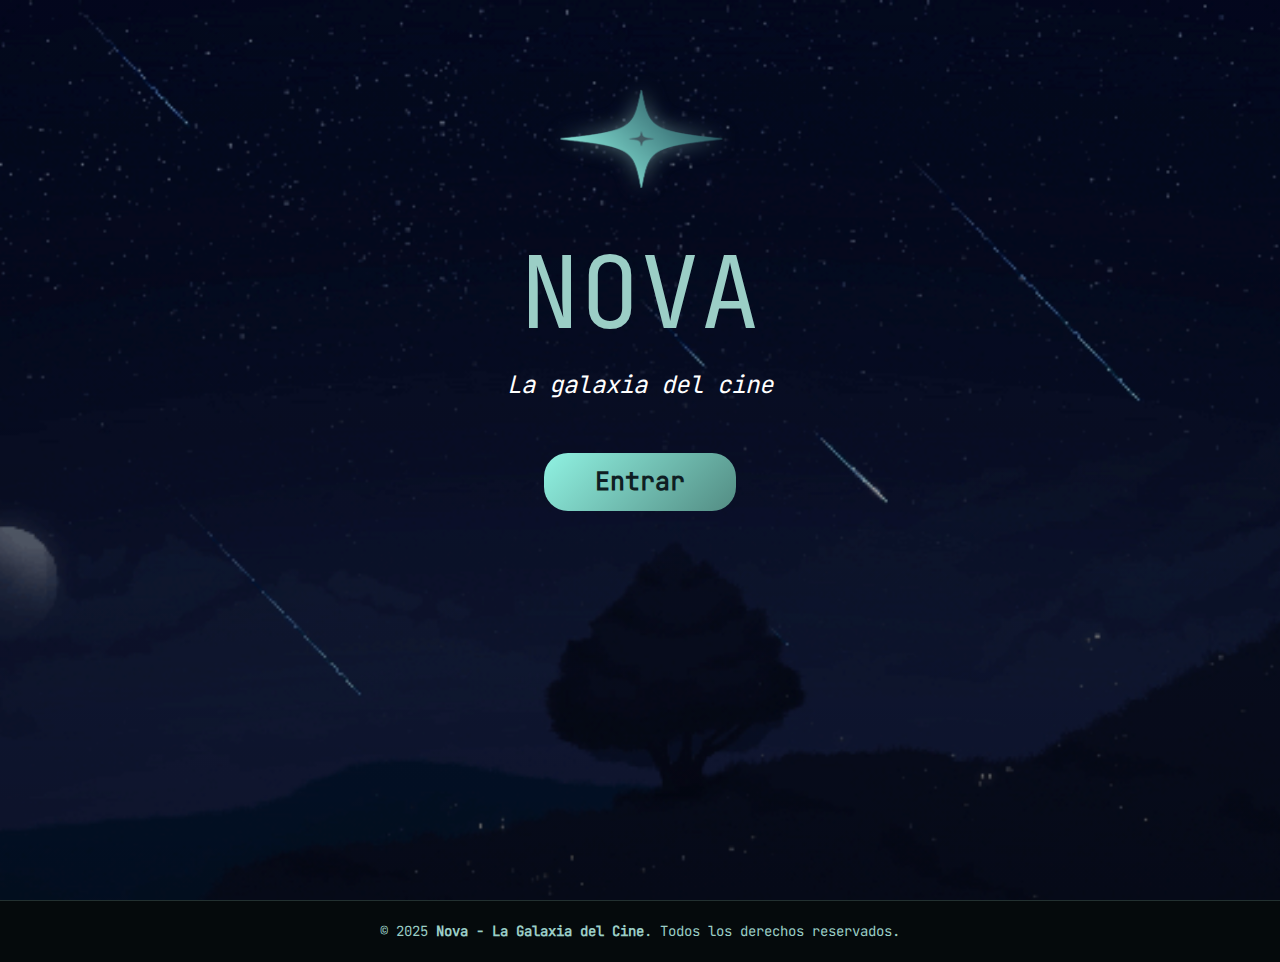
<file: proyecto/index.html>
<!doctype html>
<html lang="es">
  <head>
    <title>Nova</title>
    <meta charset="utf-8">
    <link rel="icon" href="imagenes/favicon.png" type="image/png">    
    <link href="css/index.css" rel="stylesheet">
  </head>  
<body>
  <section class="bannerweb">
    <div class="centrado">
        <div class="texto-centrado bajar2 titulo-nova">
          <img src="imagenes/favicon.png" alt="logo" class="logo-nova">
            <h1 class="titulo-nova color-verde-claro">NOVA</h1>
            <p><i>La galaxia del cine</i></p>
        </div>   
        <div class="texto-centrado bajar2 w-100">
            <a href="login.html" class="verde-degradado botones btn-ancho">Entrar</a>
        </div>     
    </div>
  </section>
    <footer class="footer-derechos">
    <p>
        © 2025 <strong>Nova - La Galaxia del Cine</strong>. Todos los derechos reservados.
    </p>
</footer>      
</body>
</html>
</file>
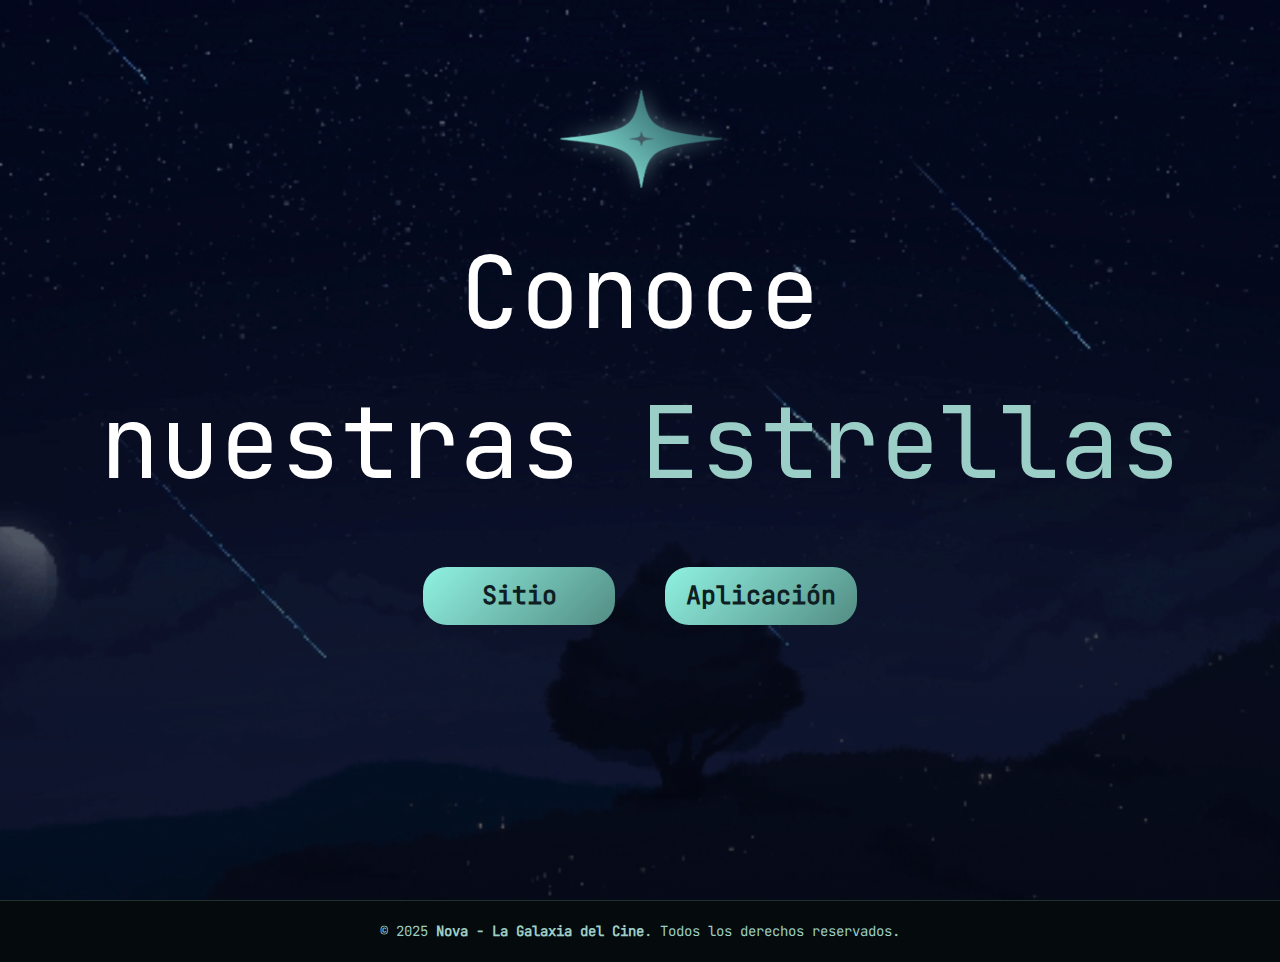
<file: proyecto/landing.html>
<!doctype html>
<html lang="es">
  <head>
    <title>Nova</title>
    <meta charset="utf-8">
    <link href="imagenes/favicon.png" rel="icon">      
    <link href="css/index.css" rel="stylesheet">    
  </head>  

<body>
    <section class="bannerweb">
        <div class="centrado">
            <div class="texto-centrado bajar2 titulo-nova">
                <img src="imagenes/favicon.png" alt="logo" class="logo-nova">
                <h1>Conoce <br>nuestras <span class="titulo-nova color-verde-claro">Estrellas</span></h1>
            </div>
            <div class="texto-centrado bajar2 w-100">
                <a href="homepage.html" class="verde-degradado botones btn-ancho">Sitio</a>          
                <a href="tour.html" class="verde-degradado botones btn-ancho">Aplicación</a>          
            </div>
        </div>     
    </section>
    <footer class="footer-derechos">
        <p>
            © 2025 <strong>Nova - La Galaxia del Cine</strong>. Todos los derechos reservados.
        </p>
    </footer>    
</body>
</html>
</file>
<file: proyecto/css/index.css>
body{
    overflow-x: hidden;
    background: linear-gradient(to bottom, #0F1E23,#0A1316);
    background-repeat: no-repeat;
    background-attachment: fixed;
    background-size: cover;
    font-family: 'MiFuente', sans-serif;
    font-size: 16px;
    line-height: 1.5;
    color: #333;
    background-color: #f5f5f5;
    margin: 0;
    padding: 0;
}
body, p, h1, h2, h3, h4, h5, h6, span, a, label, button {
    font-family: 'MiFuente', sans-serif !important;
}


*{
    padding: 0px;
    margin:0px;
}
.p-50{
    padding: 50px 50px;
}
.px-50{
    padding: 0px 50px;
}
.row {
    display: flex;
    justify-content: center;
    align-items: center;
    gap: 1rem;
    padding: 2rem;
}
.zoom-hover {
  transition: transform 0.3s ease;
  cursor: pointer;
}

.zoom-hover:hover {
  transform: scale(1.1);
}
.bg-galaxy-banner {
    background-image:
    linear-gradient(rgba(0,0,0,0.75), rgba(0,0,0,0.75)),
    url("../imagenes/galaxy_banner.jpg");
    background-position: center;    
    background-size: cover;
    background-repeat: no-repeat;
    height: 400px;
}

[class^="col-"] {
    padding: 1rem;
    box-sizing: border-box;
}
.col-1  { flex: 0 0 8.333%;  max-width: 8.333%; }
.col-2  { flex: 0 0 16.666%; max-width: 16.666%; }
.col-3  { flex: 0 0 25%;     max-width: 25%; }
.col-4  { flex: 0 0 33.333%; max-width: 33.333%; }
.col-5  { flex: 0 0 41.666%; max-width: 41.666%; }
.col-6  { flex: 0 0 50%;     max-width: 50%; }
.col-7  { flex: 0 0 58.333%; max-width: 58.333%; }
.col-8  { flex: 0 0 66.666%; max-width: 66.666%; }
.col-9  { flex: 0 0 75%;     max-width: 75%; }
.col-10 { flex: 0 0 83.333%; max-width: 83.333%; }
.col-11 { flex: 0 0 91.666%; max-width: 91.666%; }
.col-12 { flex: 0 0 100%;    max-width: 100%; }
.img-rounded {
  border-radius: 20px;
}

.bannerweb{
   background-image:
    linear-gradient(rgba(0,0,0,0.2), rgba(0,0,0,0.5)),
    url("../imagenes/starfall-gif.gif");
    background-position: center;    
    background-size: cover;
    background-repeat: no-repeat;
    height: 100vh;
}

.footer{
    margin: -50px;
}


.texto-centrado{
    text-align: center;
}
.centrado{
  display: flex;
  justify-content: center; 
  align-items: center;  
  flex-direction: column;
}

.bajar1{
    padding-top: 150px;
}
.bajar2{
    padding-top: 50px;
}

h1{
    color:#fff;    
    font-size: 100px;
}
h2{
    color:#fff;
    font-size: 60px;
}
h3{
    color:#fff;
    font-size: 30px; 
}

.titulo-equilibrado {
    font-size: 42px !important; 
    color: #fff;
    margin-bottom: 20px;
}

.titulo-equilibrado-grande {
    font-size: 70px !important; 
}

.texto-equilibrado {
    font-size: 16px !important; 
    line-height: 1.6;
    color: #fff;
    margin-bottom: 15px;
}

.titulo-nova,
h1, h2, h3, h4, h5, h6{
  font-family: 'MiFuente', sans-serif;
  font-weight: normal;
}
.tipo-verdana{
    font-family: Verdana, Geneva, Tahoma, sans-serif !important;
    color:#fff;
    font-size: 10px !important;
}

.color1{
    color:#fff;
}


p{
    font-size: 24px;
    color: #fff;
}

.botones {
    cursor: pointer;
    color: #0F1E23;
    font-size: 25px;
    font-weight: bold;
    padding: 10px 0px;
    text-decoration: none;
    transition: all linear 0.2s;
    border-radius: 24px;
}
.btn-ancho{
    display: inline-block;
    width: 15%;
    margin: 0 20px;
}
.btn-ancho2{
    display: inline-block;
    width: 50%;
}
.color-verde-claro{
    color: #9BCEC6;
}

.glass {
  background: rgba(33, 77, 88, 0.2); 
  border-radius: 20px;
  border: 1px solid rgba(255, 255, 255, 0.2);
  backdrop-filter: blur(12px);
  -webkit-backdrop-filter: blur(12px);
  box-shadow: 0 8px 32px rgba(0, 0, 0, 0.2);
  color: #0F1E23;
  padding: 2rem 3rem;
  text-align: center;
}
.color-targeta-peli {
    color: #dee6e9;
}

.form-control{
    background-color: transparent;
    border: 2px solid #fff;
    color: #fff;
    width: 100%;
    border-radius: 3px;
    padding: 8px;
    font-size: 18px;    
}

.error{
    border-color: red;
}
label{
    font-size: 24px;   
    color: white;
    float: left;
    margin:10px 0;
    text-align: left;
    width: 100%;
}

.verde-degradado{
    background: linear-gradient(135deg, #90F2E2, #538C83);
    color: #0F1E23;
}

@font-face {
  font-family: 'MiFuente';
  src: url('../fonts/JetBrainsMono-Regular.ttf') format('truetype');
  font-weight: normal;
  font-style: normal;
}


.logo-nova {
    width: 200px; 
    height: 180px;
    margin-bottom: -20px;  
    filter: drop-shadow(0 0 10px rgba(155, 206, 198, 0.5));  
    animation: float 3s ease-in-out infinite;  
}

.w-100{
    width: 100%;
}

nav {
    display: flex;
    justify-content: space-between;
    align-items: center;
    background-color: #0F1E23;
    padding: 1rem 2rem; /* Aumentado el padding */
    box-shadow: 0 2px 8px rgba(0, 0, 0, 0.3);
    position: relative;
    z-index: 10;
}

.logo-container {
    display: flex;
    align-items: center;
    gap: 1rem;
}

.logo-container img {
    width: 50px; 
    height: 50px;
    object-fit: contain;
    filter: drop-shadow(0 0 5px rgba(155, 206, 198, 0.3));
}

.company-name {
    color: white;
    font-size: 1.5rem;
    font-weight: bold;
    text-decoration: none;
    transition: color 0.3s;
}

.company-name:hover {
    color: #9BCEC6;
}

.nav-links {
    list-style: none;
    display: flex;
    gap: 2rem; 
    margin: 0;
    padding: 0;
}

.nav-links a {
    color: white;
    text-decoration: none;
    font-size: 16px; 
    font-weight: 500;
    transition: color 0.3s;
    padding: 8px 12px;
}

.nav-links a:hover {
    color: #9BCEC6;
}


.footer-principal {
    background: linear-gradient(135deg, #0F1E23, #0A1316);
    padding: 40px 20px;
    border-top: 3px solid #9BCEC6;
}

.footer-container {
    max-width: 1200px;
    margin: 0 auto;
    display: grid;
    grid-template-columns: 1fr 1fr;
    gap: 40px;
}

.footer-columna {
    padding: 20px;
}

.footer-titulo {
    color: #9BCEC6;
    font-size: 22px;
    margin-bottom: 20px;
    font-weight: bold;
    border-bottom: 2px solid rgba(155, 206, 198, 0.3);
    padding-bottom: 10px;
}

.footer-item {
    color: #ffffff;
    font-size: 16px;
    margin-bottom: 12px;
    display: flex;
    align-items: center;
    gap: 12px;
}

.footer-item i {
    color: #9BCEC6;
    font-size: 18px;
    width: 25px;
}
.footer-derechos {
    background: #050A0C;
    padding: 20px;
    text-align: center;
    border-top: 1px solid rgba(155, 206, 198, 0.2);
}

.footer-derechos p {
    color: #9BCEC6;
    font-size: 14px;
    margin: 0;
}

.footer-derechos a {
    color: #90F2E2;
    text-decoration: none;
    transition: color 0.3s;
}

.footer-derechos a:hover {
    color: #ffffff;
}

.combos-container {
    display: grid;
    grid-template-columns: repeat(auto-fit, minmax(320px, 1fr));
    gap: 30px;
    padding: 30px 20px;
    max-width: 1400px;
    margin: 0 auto;
}

.combo-card {
    background: rgba(33, 77, 88, 0.3);
    border-radius: 20px;
    border: 2px solid rgba(155, 206, 198, 0.3);
    padding: 30px;
    transition: all 0.3s ease;
    position: relative;
    display: flex;
    flex-direction: column;
    gap: 20px;
}

.combo-card:hover {
    transform: translateY(-5px);
    border-color: #9BCEC6;
    box-shadow: 0 10px 30px rgba(155, 206, 198, 0.3);
}

.combo-destacado {
    border: 3px solid #9BCEC6;
    background: rgba(33, 77, 88, 0.4);
}

.badge-destacado {
    position: absolute;
    top: -15px;
    right: 20px;
    background: linear-gradient(135deg, #FFD700, #FFA500);
    color: #0F1E23;
    padding: 8px 20px;
    border-radius: 20px;
    font-weight: bold;
    font-size: 14px;
    box-shadow: 0 4px 10px rgba(255, 215, 0, 0.4);
}

.combo-card h3 {
    margin: 0;
    font-size: 28px;
    text-align: center;
}

.combo-card p {
    margin: 0;
    font-size: 16px;
    text-align: center;
    opacity: 0.9;
}
.combo-options {
    display: flex;
    flex-direction: column;
    gap: 17px;
    flex-grow: 1;
}

.option-group {
    display: flex;
    flex-direction: column;
    gap: 10px;
}

.option-title {
    font-size: 16px !important;
    color: #9BCEC6 !important;
    font-weight: bold;
    margin: 0 !important;
    text-align: left !important;
    width: 100% !important;
    float: none !important;
}
.combo-options label {
    display: flex;
    align-items: center;
    gap: 10px;
    padding: 8px;
    background: rgba(255, 255, 255, 0.05);
    border-radius: 10px;
    cursor: pointer;
    transition: all 0.2s;
    border: 2px solid transparent;
}

.combo-options label:hover {
    background: rgba(155, 206, 198, 0.1);
    border-color: rgba(155, 206, 198, 0.3);
}

.combo-options input[type="radio"] {
    width: 20px;
    height: 20px;
    cursor: pointer;
    accent-color: #9BCEC6;
}

.combo-options label span {
    color: #fff;
    font-size: 16px;
}

.combo-select {
    background-color: rgba(15, 30, 35, 0.6) !important;
    border: 2px solid #9BCEC6 !important;
    color: #fff !important;
    padding: 12px !important;
    font-size: 16px !important;
    border-radius: 10px !important;
    cursor: pointer;
    transition: all 0.2s;
}

.combo-select:hover {
    background-color: rgba(15, 30, 35, 0.8) !important;
    border-color: #90F2E2 !important;
}

.combo-select:focus {
    outline: none;
    border-color: #90F2E2 !important;
    box-shadow: 0 0 10px rgba(155, 206, 198, 0.3);
}

.combo-select option {
    background-color: #0F1E23;
    color: #fff;
    padding: 10px;
}

.extras-group {
    display: flex;
    flex-direction: column;
    gap: 10px;
}

.checkbox-label {
    display: flex !important;
    align-items: center;
    gap: 10px;
    padding: 10px;
    background: rgba(255, 255, 255, 0.05);
    border-radius: 8px;
    cursor: pointer;
    transition: all 0.2s;
    border: 2px solid transparent !important;
    width: 100% !important;
    float: none !important;
    margin: 0 !important;
    text-align: left !important;
}

.checkbox-label:hover {
    background: rgba(155, 206, 198, 0.1);
    border-color: rgba(155, 206, 198, 0.3) !important;
}

.extra-checkbox {
    width: 18px;
    height: 18px;
    cursor: pointer;
    accent-color: #9BCEC6;
}
.cantidad-control {
    display: flex;
    align-items: center;
    justify-content: center;
    gap: 20px;
    padding: 10px;
    background: rgba(255, 255, 255, 0.05);
    border-radius: 10px;
}

.btn-cantidad {
    background: linear-gradient(135deg, #90F2E2, #538C83);
    color: #0F1E23;
    border: none;
    width: 40px;
    height: 40px;
    border-radius: 50%;
    font-size: 24px;
    font-weight: bold;
    cursor: pointer;
    transition: all 0.2s;
    display: flex;
    align-items: center;
    justify-content: center;
}

.btn-cantidad:hover {
    transform: scale(1.1);
    box-shadow: 0 4px 10px rgba(155, 206, 198, 0.4);
}

.btn-cantidad:active {
    transform: scale(0.95);
}

#cantidad-interactivo {
    font-size: 24px;
    font-weight: bold;
    color: #9BCEC6;
    min-width: 40px;
    text-align: center;
}

.combo-precio {
    display: flex;
    justify-content: space-between;
    align-items: center;
    padding: 15px 20px;
    background: rgba(155, 206, 198, 0.1);
    border-radius: 10px;
    margin-top: auto;
}

.precio-destacado {
    background: linear-gradient(135deg, rgba(155, 206, 198, 0.2), rgba(83, 140, 131, 0.2));
    border: 2px solid #9BCEC6;
}

.precio-label {
    font-size: 18px;
    color: #fff;
    font-weight: bold;
}

.precio-valor {
    font-size: 32px;
    color: #90F2E2;
    font-weight: bold;
    font-family: 'MiFuente', sans-serif;
}

@media (max-width: 768px) {
    .combos-container {
        grid-template-columns: 1fr;
        padding: 20px 10px;
    }
    
    .combo-card {
        padding: 20px;
    }
    
    .combo-card h3 {
        font-size: 24px;
    }
    
    .precio-valor {
        font-size: 28px;
    }
}

.galeria-categorias {
    display: flex;
    justify-content: center;
    gap: 15px;
    flex-wrap: wrap;
    margin: 30px 0;
    padding: 0 20px;
}

.categoria-btn {
    background: rgba(33, 77, 88, 0.3);
    border: 2px solid rgba(155, 206, 198, 0.3);
    color: #fff;
    padding: 12px 30px;
    border-radius: 25px;
    font-size: 16px;
    font-weight: bold;
    cursor: pointer;
    transition: all 0.3s ease;
}

.categoria-btn:hover {
    background: rgba(155, 206, 198, 0.2);
    border-color: #9BCEC6;
    transform: translateY(-2px);
}

.categoria-btn.active {
    background: linear-gradient(135deg, #90F2E2, #538C83);
    color: #0F1E23;
    border-color: #9BCEC6;
}

.galeria-grid {
    display: grid;
    grid-template-columns: repeat(auto-fit, minmax(300px, 1fr));
    gap: 25px;
    padding: 20px;
    max-width: 1400px;
    margin: 0 auto;
}

.galeria-item {
    position: relative;
    overflow: hidden;
    border-radius: 15px;
    cursor: pointer;
    aspect-ratio: 16/9;
    background: #0F1E23;
    border: 2px solid rgba(155, 206, 198, 0.2);
    transition: all 0.3s ease;
}

.galeria-item:hover {
    transform: translateY(-5px);
    border-color: #9BCEC6;
    box-shadow: 0 10px 30px rgba(155, 206, 198, 0.3);
}

.galeria-item img {
    width: 100%;
    height: 100%;
    object-fit: cover;
    transition: transform 0.5s ease;
}

.galeria-item:hover img {
    transform: scale(1.1);
}
.galeria-overlay {
    position: absolute;
    bottom: 0;
    left: 0;
    right: 0;
    background: linear-gradient(to top, rgba(0,0,0,0.9), transparent);
    color: white;
    padding: 30px 20px 20px;
    transform: translateY(100%);
    transition: transform 0.3s ease;
}

.galeria-item:hover .galeria-overlay {
    transform: translateY(0);
}

.galeria-overlay h3 {
    margin: 0 0 8px 0;
    font-size: 20px;
    color: #9BCEC6;
}

.galeria-overlay p {
    margin: 0 0 15px 0;
    font-size: 14px;
    opacity: 0.9;
}

.btn-ver-imagen {
    background: linear-gradient(135deg, #90F2E2, #538C83);
    color: #0F1E23;
    border: none;
    padding: 10px 20px;
    border-radius: 20px;
    font-weight: bold;
    cursor: pointer;
    transition: all 0.2s;
    font-size: 14px;
}

.btn-ver-imagen:hover {
    transform: scale(1.05);
    box-shadow: 0 4px 15px rgba(155, 206, 198, 0.4);
}
.galeria-item.oculto {
    display: none;
}


.lightbox {
    display: none;
    position: fixed;
    z-index: 9999;
    top: 0;
    left: 0;
    width: 100%;
    height: 100%;
    background-color: rgba(0, 0, 0, 0.95);
    animation: fadeIn 0.3s ease;
}

.lightbox.active {
    display: flex;
    justify-content: center;
    align-items: center;
}

@keyframes fadeIn {
    from { opacity: 0; }
    to { opacity: 1; }
}

.lightbox-contenido {
    position: relative;
    max-width: 90%;
    max-height: 90%;
    display: flex;
    flex-direction: column;
    align-items: center;
    animation: zoomIn 0.3s ease;
}

@keyframes zoomIn {
    from { 
        transform: scale(0.8);
        opacity: 0;
    }
    to { 
        transform: scale(1);
        opacity: 1;
    }
}

.lightbox-contenido img {
    max-width: 100%;
    max-height: 80vh;
    object-fit: contain;
    border-radius: 10px;
    box-shadow: 0 10px 50px rgba(155, 206, 198, 0.3);
}
.lightbox-info {
    background: rgba(15, 30, 35, 0.9);
    padding: 20px;
    border-radius: 10px;
    margin-top: 20px;
    text-align: center;
    max-width: 600px;
    border: 2px solid rgba(155, 206, 198, 0.3);
}

.lightbox-info h3 {
    color: #9BCEC6;
    margin: 0 0 10px 0;
    font-size: 24px;
}

.lightbox-info p {
    color: #fff;
    margin: 0;
    font-size: 16px;
}

.lightbox-close {
    position: absolute;
    top: 30px;
    right: 50px;
    font-size: 50px;
    color: #9BCEC6;
    cursor: pointer;
    z-index: 10000;
    transition: all 0.3s;
    font-weight: bold;
    text-shadow: 0 0 10px rgba(155, 206, 198, 0.5);
}

.lightbox-close:hover {
    color: #90F2E2;
    transform: rotate(90deg) scale(1.2);
}

.lightbox-prev,
.lightbox-next {
    position: absolute;
    top: 50%;
    transform: translateY(-50%);
    font-size: 60px;
    color: #9BCEC6;
    cursor: pointer;
    padding: 20px;
    user-select: none;
    transition: all 0.3s;
    z-index: 10000;
    background: rgba(15, 30, 35, 0.7);
    border-radius: 50%;
    width: 70px;
    height: 70px;
    display: flex;
    align-items: center;
    justify-content: center;
}

.lightbox-prev {
    left: 30px;
}

.lightbox-next {
    right: 30px;
}

.lightbox-prev:hover,
.lightbox-next:hover {
    background: rgba(155, 206, 198, 0.3);
    color: #90F2E2;
    transform: translateY(-50%) scale(1.1);
}

.lightbox-contador {
    position: absolute;
    top: 30px;
    left: 50%;
    transform: translateX(-50%);
    background: rgba(15, 30, 35, 0.9);
    padding: 10px 25px;
    border-radius: 25px;
    border: 2px solid rgba(155, 206, 198, 0.3);
}

.lightbox-contador span {
    color: #9BCEC6;
    font-size: 18px;
    font-weight: bold;
}

@media (max-width: 768px) {
    .galeria-grid {
        grid-template-columns: 1fr;
        gap: 20px;
        padding: 10px;
    }
    
    .lightbox-prev,
    .lightbox-next {
        font-size: 40px;
        width: 50px;
        height: 50px;
        padding: 10px;
    }
    
    .lightbox-prev {
        left: 10px;
    }
    
    .lightbox-next {
        right: 10px;
    }
    
    .lightbox-close {
        top: 20px;
        right: 20px;
        font-size: 40px;
    }
    
    .lightbox-contador {
        top: 20px;
        font-size: 14px;
        padding: 8px 20px;
    }
    
    .lightbox-info {
        margin-top: 15px;
        padding: 15px;
    }
    
    .lightbox-info h3 {
        font-size: 20px;
    }
    
    .lightbox-info p {
        font-size: 14px;
    }
}

.carousel-container {
    position: relative;
    max-width: 1400px;
    margin: 40px auto;
    padding: 0 60px;
}

.carousel-wrapper {
    overflow: hidden;
    border-radius: 15px;
}

.carousel-track {
    display: flex;
    transition: transform 0.5s ease-in-out;
    gap: 20px;
}

.carousel-item {
    min-width: calc(33.333% - 14px);
    flex-shrink: 0;
}

.movie-card {
    background: rgba(33, 77, 88, 0.3);
    border-radius: 15px;
    overflow: hidden;
    border: 2px solid rgba(155, 206, 198, 0.2);
    transition: all 0.3s ease;
    height: 100%;
    display: flex;
    flex-direction: column;
}

.movie-card:hover {
    transform: translateY(-10px);
    border-color: #9BCEC6;
    box-shadow: 0 15px 40px rgba(155, 206, 198, 0.4);
}

.movie-card img {
    width: 100%;
    height: 300px;
    object-fit: cover;
    transition: transform 0.3s ease;
}

.movie-card:hover img {
    transform: scale(1.05);
}

.movie-info {
    padding: 20px;
    display: flex;
    flex-direction: column;
    gap: 10px;
    flex-grow: 1;
    height: 230px; 
    overflow: hidden;
    display: flex;
    flex-direction: column;
    justify-content: space-between;
}

.movie-info h3 {
    color: #9BCEC6;
    font-size: 22px;
    margin: 0;
}

.movie-genre {
    color: #90F2E2;
    font-size: 14px !important;
    font-weight: bold;
    text-transform: uppercase;
    letter-spacing: 1px;
    margin: 0 !important;
}

.movie-rating {
    background: linear-gradient(135deg, rgba(255, 215, 0, 0.2), rgba(255, 165, 0, 0.2));
    border: 2px solid rgba(255, 215, 0, 0.5);
    border-radius: 20px;
    padding: 5px 15px;
    color: #FFD700;
    font-size: 16px;
    font-weight: bold;
    display: inline-block;
    width: fit-content;
}

.movie-description {
    color: #fff;
    font-size: 14px !important;
    margin: 0 !important;
    flex-grow: 1;
    overflow: hidden;
    text-overflow: ellipsis;
    display: -webkit-box;
    -webkit-box-orient: vertical;
}

.btn-trailer {
    background: linear-gradient(135deg, #90F2E2, #538C83);
    color: #0F1E23;
    border: none;
    padding: 12px 25px;
    border-radius: 25px;
    font-weight: bold;
    font-size: 16px;
    cursor: pointer;
    transition: all 0.3s ease;
    margin-top: auto;
}

.btn-trailer:hover {
    transform: scale(1.05);
    box-shadow: 0 5px 20px rgba(155, 206, 198, 0.5);
}
.carousel-btn {
    position: absolute;
    top: 50%;
    transform: translateY(-50%);
    background: rgba(15, 30, 35, 0.8);
    border: 2px solid #9BCEC6;
    color: #9BCEC6;
    width: 50px;
    height: 50px;
    border-radius: 50%;
    cursor: pointer;
    font-size: 24px;
    display: flex;
    align-items: center;
    justify-content: center;
    transition: all 0.3s ease;
    z-index: 10;
}

.carousel-btn:hover {
    background: rgba(155, 206, 198, 0.3);
    border-color: #90F2E2;
    transform: translateY(-50%) scale(1.1);
}

.carousel-btn-prev {
    left: 0;
}

.carousel-btn-next {
    right: 0;
}
.carousel-indicators {
    display: flex;
    justify-content: center;
    gap: 10px;
    margin-top: 30px;
}

.indicator-dot {
    width: 12px;
    height: 12px;
    border-radius: 50%;
    background: rgba(155, 206, 198, 0.3);
    border: 2px solid rgba(155, 206, 198, 0.5);
    cursor: pointer;
    transition: all 0.3s ease;
}

.indicator-dot:hover {
    background: rgba(155, 206, 198, 0.5);
    transform: scale(1.2);
}

.indicator-dot.active {
    background: linear-gradient(135deg, #90F2E2, #538C83);
    border-color: #9BCEC6;
    transform: scale(1.3);
}

@media (max-width: 1024px) {
    .carousel-item {
        min-width: calc(50% - 10px);
    }
}

@media (max-width: 500px) {
    .carousel-container {
        padding: 0 40px;
    }
    
    .carousel-item {
        min-width: 100%;
    }
    
    .carousel-btn {
        width: 40px;
        height: 40px;
        font-size: 20px;
    }
    
    .movie-card img {
        height: 250px;
    }
    
    .movie-info h3 {
        font-size: 20px;
    }
}
.py-50{
    padding: 50px 0px;
}

.video-hero {
    position: relative;
    width: 100%;
    height: 100vh;
    overflow: hidden;
    cursor: pointer;
}

.video-hero__media {
    width: 100%;
    height: 100%;
    object-fit: cover;
    display: block;
}

.video-overlay {
    position: absolute;
    top: 0;
    left: 0;
    width: 100%;
    height: 100%;
    background: linear-gradient(
        to bottom,
        rgba(0, 0, 0, 0.3),
        rgba(0, 0, 0, 0.6)
    );
    display: flex;
    align-items: center;
    justify-content: center;
    transition: background 0.3s ease;
}

.video-hero:hover .video-overlay {
    background: linear-gradient(
        to bottom,
        rgba(0, 0, 0, 0.4),
        rgba(0, 0, 0, 0.7)
    );
}

.play-button-container {
    text-align: center;
    display: flex;
    flex-direction: column;
    align-items: center;
    gap: 20px;
    animation: float 3s ease-in-out infinite;
}

@keyframes float {
    0%, 100% {
        transform: translateY(0px);
    }
    50% {
        transform: translateY(-20px);
    }
}

.play-button {
    transition: all 0.3s ease;
    filter: drop-shadow(0 0 20px rgba(155, 206, 198, 0.5));
}

.video-hero:hover .play-button {
    transform: scale(1.2);
    filter: drop-shadow(0 0 30px rgba(155, 206, 198, 0.8));
}

.play-button svg {
    transition: all 0.3s ease;
}

.video-title {
    font-size: 48px;
    margin: 0;
    text-shadow: 0 0 20px rgba(155, 206, 198, 0.5);
}

.video-subtitle {
    font-size: 20px;
    color: #fff;
    margin: 0;
    opacity: 0.9;
    text-shadow: 0 2px 10px rgba(0, 0, 0, 0.5);
}

.video-lightbox {
    display: none;
    position: fixed;
    z-index: 9999;
    top: 0;
    left: 0;
    width: 100%;
    height: 100%;
    background-color: rgba(0, 0, 0, 0.95);
    animation: fadeIn 0.3s ease;
}

.video-lightbox.active {
    display: flex;
    justify-content: center;
    align-items: center;
}

.video-lightbox-contenido {
    position: relative;
    max-width: 90%;
    max-height: 90%;
    display: flex;
    flex-direction: column;
    align-items: center;
    gap: 20px;
    animation: zoomIn 0.3s ease;
}

.video-lightbox-contenido video {
    max-width: 100%;
    max-height: 80vh;
    border-radius: 10px;
    box-shadow: 0 10px 50px rgba(155, 206, 198, 0.3);
}

.video-lightbox-info {
    background: rgba(15, 30, 35, 0.9);
    padding: 20px 30px;
    border-radius: 10px;
    text-align: center;
    max-width: 600px;
    border: 2px solid rgba(155, 206, 198, 0.3);
}

.video-lightbox-info h3 {
    color: #9BCEC6;
    margin: 0 0 10px 0;
    font-size: 24px;
}

.video-lightbox-info p {
    color: #fff;
    margin: 0;
    font-size: 16px;
}
.video-lightbox-close {
    position: absolute;
    top: 30px;
    right: 50px;
    font-size: 50px;
    color: #9BCEC6;
    cursor: pointer;
    z-index: 10000;
    transition: all 0.3s;
    font-weight: bold;
    text-shadow: 0 0 10px rgba(155, 206, 198, 0.5);
}

.video-lightbox-close:hover {
    color: #90F2E2;
    transform: rotate(90deg) scale(1.2);
}

@media (max-width: 768px) {
    .video-title {
        font-size: 32px;
    }
    
    .video-subtitle {
        font-size: 16px;
    }
    
    .play-button svg {
        width: 60px;
        height: 60px;
    }
    
    .video-lightbox-close {
        top: 20px;
        right: 20px;
        font-size: 40px;
    }
    
    .video-lightbox-contenido {
        max-width: 95%;
        max-height: 95%;
    }
    
    .video-lightbox-contenido video {
        max-height: 70vh;
    }
    
    .video-lightbox-info {
        padding: 15px 20px;
    }
    
    .video-lightbox-info h3 {
        font-size: 20px;
    }
    
    .video-lightbox-info p {
        font-size: 14px;
    }
}

.formularios-container {
    display: grid;
    grid-template-columns: repeat(auto-fit, minmax(450px, 1fr));
    gap: 40px;
    padding: 40px 20px;
    max-width: 1400px;
    margin: 0 auto;
}

.formulario-card {
    background: rgba(33, 77, 88, 0.3);
    border-radius: 20px;
    border: 2px solid rgba(155, 206, 198, 0.3);
    padding: 0;
    transition: all 0.3s ease;
    overflow: hidden;
}

.formulario-card:hover {
    border-color: #9BCEC6;
    box-shadow: 0 10px 30px rgba(155, 206, 198, 0.3);
    transform: translateY(-5px);
}

.formulario-header {
    background: linear-gradient(135deg, rgba(155, 206, 198, 0.2), rgba(83, 140, 131, 0.2));
    padding: 30px;
    border-bottom: 2px solid rgba(155, 206, 198, 0.3);
    text-align: center;
}

.formulario-header h3 {
    margin: 0 0 10px 0;
    font-size: 28px;
}

.formulario-header p {
    margin: 0;
    font-size: 16px;
    opacity: 0.9;
}

.formulario-content {
    padding: 30px;
}
.form-group {
    margin-bottom: 25px;
}

.form-group label {
    display: block;
    color: #9BCEC6;
    font-size: 16px;
    font-weight: bold;
    margin-bottom: 8px;
    text-align: left;
    width: 90%;
    float: none;
}

.form-group .form-control {
    width: 90%;
    padding: 12px 15px;
    background-color: rgba(15, 30, 35, 0.6);
    border: 2px solid rgba(155, 206, 198, 0.3);
    border-radius: 10px;
    color: #fff;
    font-size: 16px;
    transition: all 0.3s ease;
}

.form-group .form-control:focus {
    outline: none;
    border-color: #9BCEC6;
    background-color: rgba(15, 30, 35, 0.8);
    box-shadow: 0 0 10px rgba(155, 206, 198, 0.3);
}

.form-group .form-control::placeholder {
    color: rgba(255, 255, 255, 0.5);
}

.form-group select.form-control {
    cursor: pointer;
    appearance: none;
    -webkit-appearance: none;
    -moz-appearance: none;
    background-image: url("data:image/svg+xml,%3Csvg xmlns='http://www.w3.org/2000/svg' width='12' height='12' viewBox='0 0 12 12'%3E%3Cpath fill='%239BCEC6' d='M6 9L1 4h10z'/%3E%3C/svg%3E");
    background-repeat: no-repeat;
    background-position: right 15px center;
    background-color: rgba(15, 30, 35, 0.6) !important;
    border: 2px solid rgba(155, 206, 198, 0.3) !important;
    color: #fff !important;
    padding: 12px 15px !important;
    padding-right: 40px !important;
    font-size: 16px !important;
    border-radius: 10px !important;
    transition: all 0.3s ease;
    width: 95%;
    height: auto;
    line-height: normal;
}

.form-group select.form-control option {
    background-color: #0F1E23;
    color: #fff;
}
.form-group textarea.form-control {
    resize: vertical;
    min-height: 120px;
}
.error-mensaje {
    display: block;
    color: #ff6b6b;
    font-size: 14px;
    margin-top: 5px;
    font-weight: bold;
    min-height: 20px;
}

.form-control.error {
    border-color: #ff6b6b;
    background-color: rgba(255, 107, 107, 0.1);
}
.checkbox-group {
    display: grid;
    grid-template-columns: repeat(2, 1fr);
    gap: 10px;
}

.checkbox-option {
    display: flex !important;
    align-items: center;
    gap: 10px;
    padding: 10px;
    background: rgba(255, 255, 255, 0.05);
    border-radius: 8px;
    cursor: pointer;
    transition: all 0.2s;
    border: 2px solid transparent !important;
    width: 90% !important;
    float: none !important;
    margin: 0 !important;
    text-align: left !important;
}

.checkbox-option:hover {
    background: rgba(155, 206, 198, 0.1);
    border-color: rgba(155, 206, 198, 0.3) !important;
}

.checkbox-option input[type="checkbox"] {
    width: 18px;
    height: 18px;
    cursor: pointer;
    accent-color: #9BCEC6;
}

.checkbox-option span {
    color: #fff;
    font-size: 14px;
    font-weight: normal;
}

.checkbox-terminos {
    grid-column: 1 / -1;
    background: rgba(155, 206, 198, 0.1);
    border: 2px solid rgba(155, 206, 198, 0.3) !important;
}
.beneficios-vip {
    margin-top: 30px;
    padding: 20px;
    background: rgba(155, 206, 198, 0.1);
    border-radius: 10px;
    border: 2px solid rgba(155, 206, 198, 0.3);
}

.beneficios-vip h4 {
    margin: 0 0 15px 0;
    font-size: 20px;
    text-align: center;
}

.beneficios-vip ul {
    list-style: none;
    padding: 0;
    margin: 0;
}

.beneficios-vip ul li {
    color: #fff;
    font-size: 14px;
    padding: 8px 0;
    border-bottom: 1px solid rgba(155, 206, 198, 0.2);
}

.beneficios-vip ul li:last-child {
    border-bottom: none;
}

.ubicacion-section {
    margin-top: 60px;
    padding-top: 60px;
    border-top: 2px solid rgba(155, 206, 198, 0.3);
}

@media (max-width: 768px) {
    .formularios-container {
        grid-template-columns: 1fr;
        padding: 20px 10px;
        gap: 30px;
    }
    
    .formulario-header {
        padding: 20px;
    }
    
    .formulario-header h3 {
        font-size: 24px;
    }
    
    .formulario-content {
        padding: 20px;
    }
    
    .checkbox-group {
        grid-template-columns: 1fr;
    }
    
    .ubicacion-section .row {
        flex-direction: column;
    }
    
    .ubicacion-section .col-6 {
        max-width: 100%;
    }
}
.footer-redes-sociales {
    display: flex;
    gap: 15px;
    margin-top: 15px;
    flex-wrap: wrap;
}

.red-social {
    width: 45px;
    height: 45px;
    background: linear-gradient(135deg, rgba(155, 206, 198, 0.1), rgba(155, 206, 198, 0.05));
    border: 2px solid rgba(155, 206, 198, 0.3);
    border-radius: 50%;
    display: flex;
    align-items: center;
    justify-content: center;
    color: #9BCEC6;
    font-size: 20px;
    transition: all 0.3s ease;
    text-decoration: none;
    backdrop-filter: blur(10px);
}

.red-social:hover {
    background: linear-gradient(135deg, #9BCEC6, #7AB8B0);
    border-color: #9BCEC6;
    color: #0F1E23;
    transform: translateY(-3px) scale(1.05);
    box-shadow: 0 5px 15px rgba(155, 206, 198, 0.4);
}

.red-social i {
    transition: transform 0.3s ease;
}

.red-social:hover i {
    transform: scale(1.1);
}

.red-social {
    animation: fadeInUp 0.6s ease-out backwards;
}

.red-social:nth-child(1) { animation-delay: 0.1s; }
.red-social:nth-child(2) { animation-delay: 0.2s; }
.red-social:nth-child(3) { animation-delay: 0.3s; }
.red-social:nth-child(4) { animation-delay: 0.4s; }
.red-social:nth-child(5) { animation-delay: 0.5s; }

@keyframes fadeInUp {
    from {
        opacity: 0;
        transform: translateY(20px);
    }
    to {
        opacity: 1;
        transform: translateY(0);
    }
}
@media (max-width: 768px) {
    .footer-redes-sociales {
        justify-content: center;
    }
    
    .red-social {
        width: 40px;
        height: 40px;
        font-size: 18px;
    }
}
</file>
